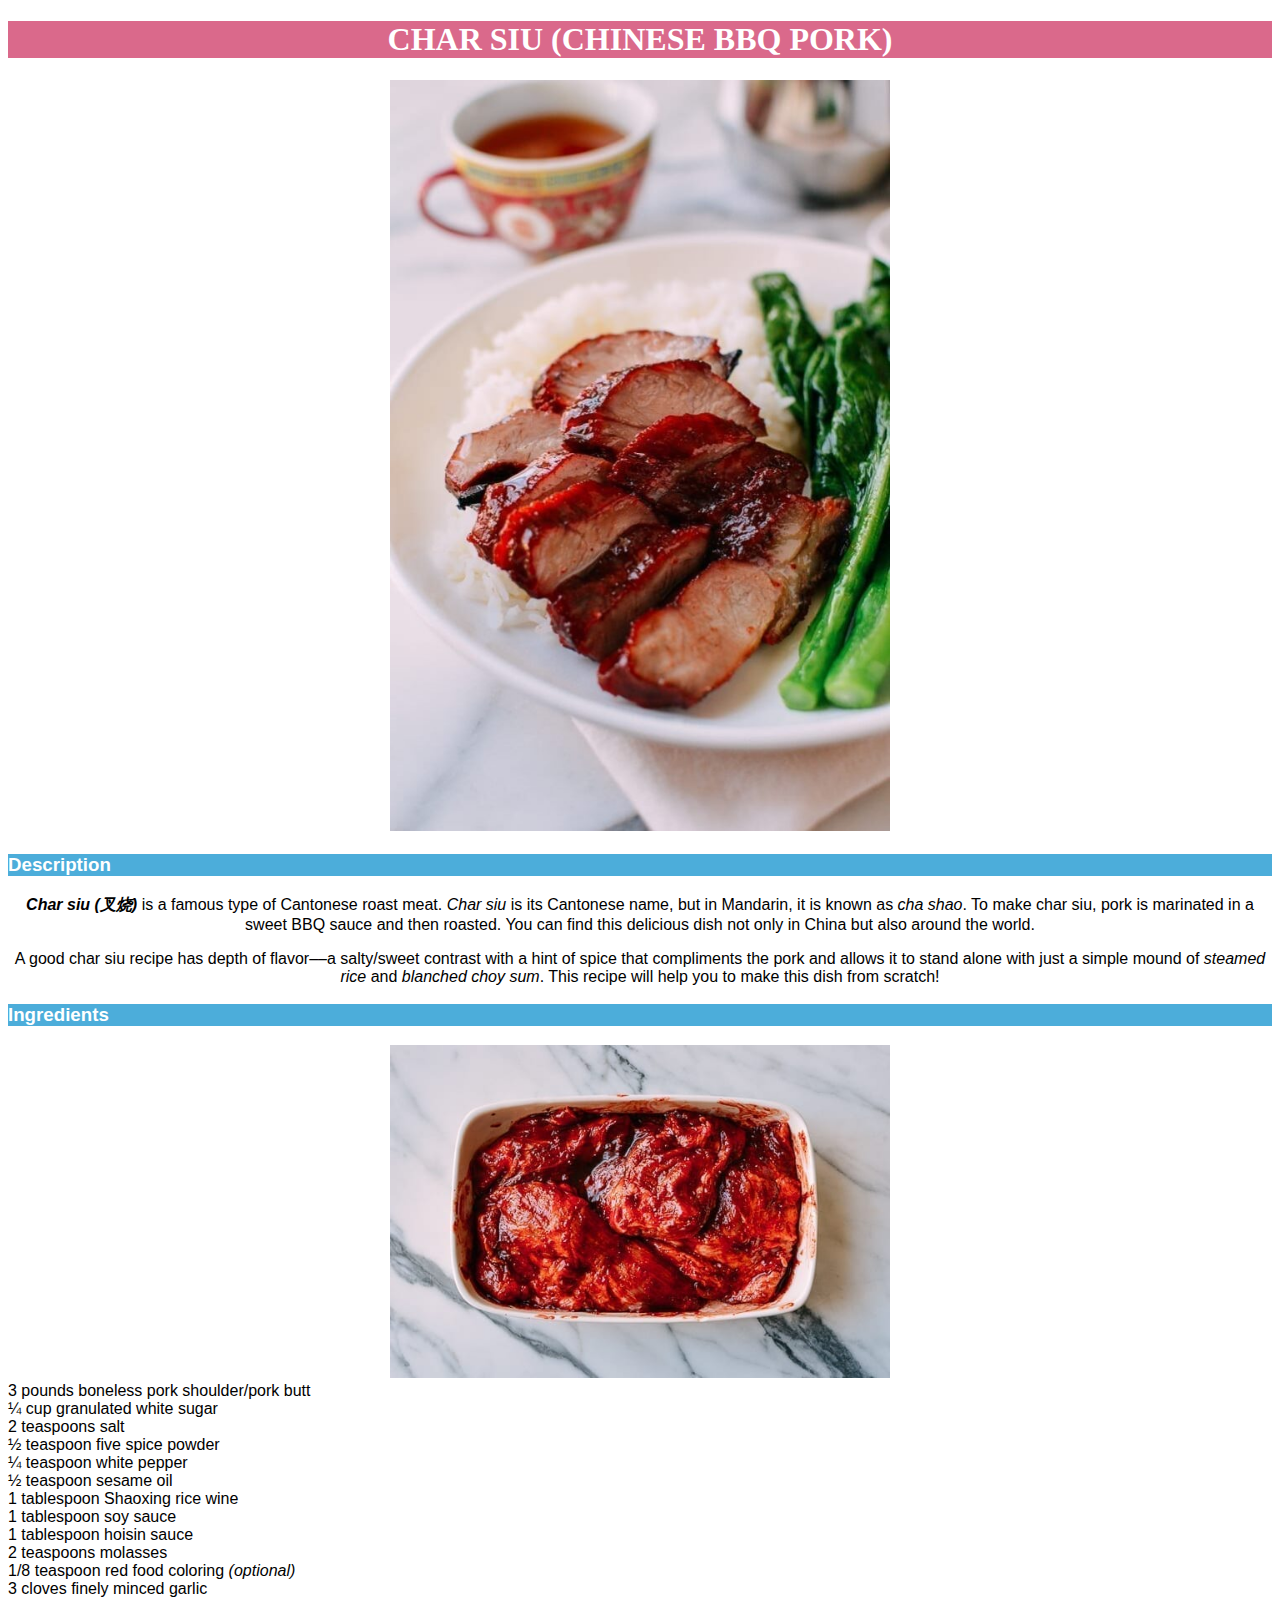
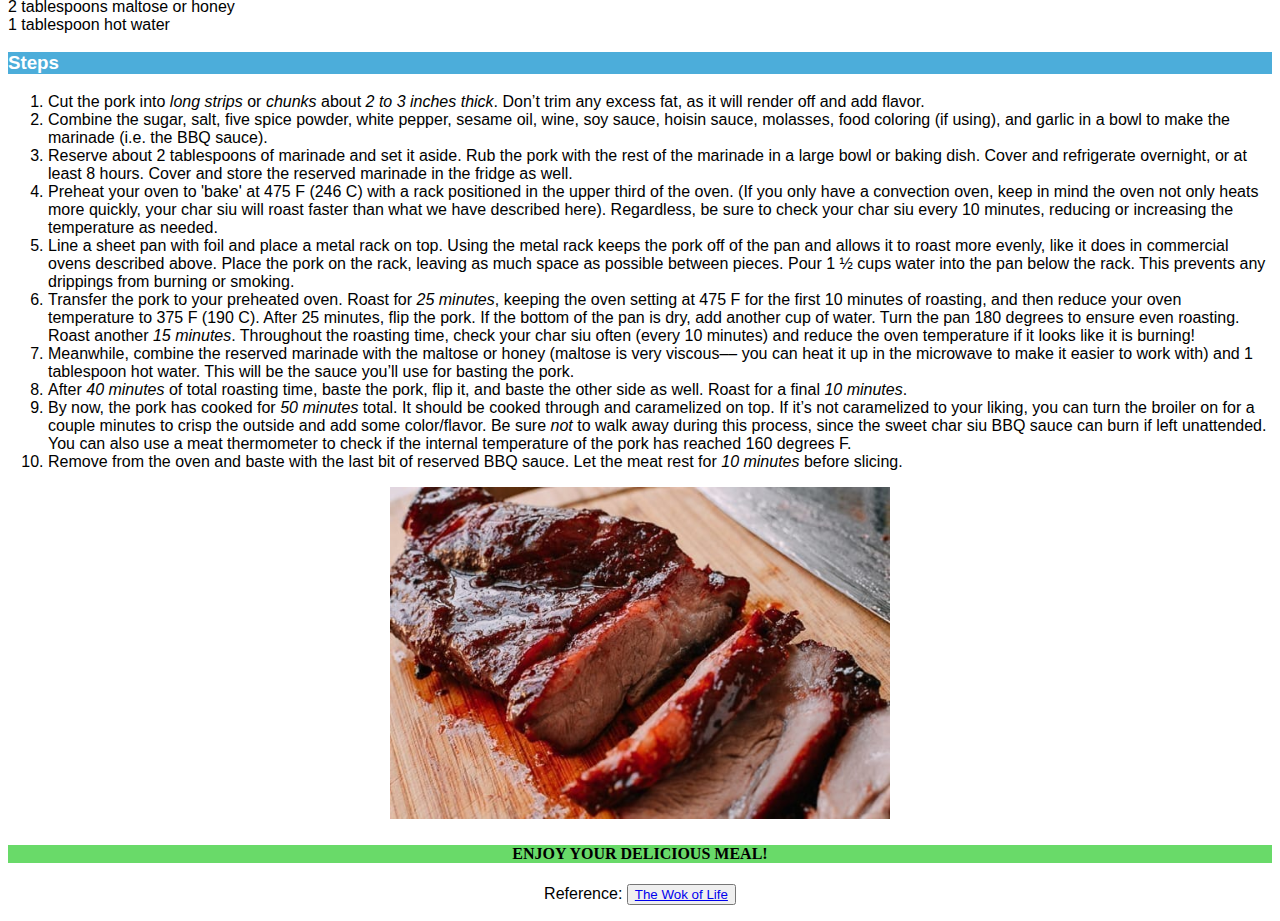
<file: recipes/cha-siu.html>
<!DOCTYPE html>
<html lang="en">
<head>
    <meta charset="UTF-8">
    <meta http-equiv="X-UA-Compatible" content="IE=edge">
    <meta name="viewport" content="width=device-width, initial-scale=1.0">
    <title>Recipe for Char Siu</title>
    <link rel="stylesheet" href="../styles.css"
</head>
<body>
    <h1 class="title white-text">CHAR SIU (CHINESE BBQ PORK)</h1>
    <img src="../images/charsiu-1.jpg" alt="A picture of Char Siu on rice dish">
    <h3 class="section white-text">Description</h3>
    <p><em><strong>Char siu (叉烧) </strong></em> is a famous type of Cantonese roast meat.
        <em>Char siu</em> is its Cantonese name, but in Mandarin, it is known as <em>cha shao</em>. 
        To make char siu, pork is marinated in a sweet BBQ sauce and then roasted.
        You can find this delicious dish not only in China but also around the world.
    </p>
    <p>A good char siu recipe has depth of flavor––a salty/sweet contrast with a hint of spice 
        that compliments the pork and allows it to stand alone with just a simple mound of <em>steamed rice</em> and <em>blanched choy sum</em>.
        This recipe will help you to make this dish from scratch!
    </p>
   
    <h3 class="section white-text">Ingredients</h3>
    <img src="../images/charsiu-2.jpg"
    <ul>
        <li>3 pounds boneless pork shoulder/pork butt</li>
        <li>¼ cup granulated white sugar</li>
        <li>2 teaspoons salt</li>
        <li>½ teaspoon five spice powder</li>
        <li>¼ teaspoon white pepper</li>
        <li>½ teaspoon sesame oil</li>
        <li>1 tablespoon Shaoxing rice wine</li>
        <li>1 tablespoon soy sauce</li>
        <li>1 tablespoon hoisin sauce</li>
        <li>2 teaspoons molasses</li>
        <li>1/8 teaspoon red food coloring <em>(optional)</em></li>
        <li>3 cloves finely minced garlic </li>
        <li>2 tablespoons maltose or honey</li>
        <li>1 tablespoon hot water</li>
    </ul>
    <h3 class="section white-text">Steps</h3>
    <ol>
        <li>
            Cut the pork into <em>long strips</em> or <em>chunks</em> about <em>2 to 3 inches thick</em>. 
            Don’t trim any excess fat, as it will render off and add flavor.
        </li>
        <li>
            Combine the sugar, salt, five spice powder, white pepper, sesame oil, 
            wine, soy sauce, hoisin sauce, molasses, food coloring (if using), 
            and garlic in a bowl to make the marinade (i.e. the BBQ sauce).
        </li>
        <li>
            Reserve about 2 tablespoons of marinade and set it aside. 
            Rub the pork with the rest of the marinade in a large bowl or baking dish. Cover and refrigerate overnight, or at least 8 hours. 
            Cover and store the reserved marinade in the fridge as well.
        </li>
        <li>
            Preheat your oven to 'bake' at 475 F (246 C) with a rack positioned in the upper third of the oven. 
            (If you only have a convection oven, keep in mind the oven not only heats more quickly, your char siu will roast faster than what we have described here).
            Regardless, be sure to check your char siu every 10 minutes, reducing or increasing the temperature as needed.
        </li>
        <li>
            Line a sheet pan with foil and place a metal rack on top. 
            Using the metal rack keeps the pork off of the pan and allows it to roast more evenly, 
            like it does in commercial ovens described above. 
            Place the pork on the rack, leaving as much space as possible between pieces. 
            Pour 1 ½ cups water into the pan below the rack. 
            This prevents any drippings from burning or smoking.
        </li>
        <li>
            Transfer the pork to your preheated oven. 
            Roast for <em>25 minutes</em>, keeping the oven setting at 475 F for the first 10 minutes of roasting, and then reduce your oven temperature to 375 F (190 C).
            After 25 minutes, flip the pork. 
            If the bottom of the pan is dry, add another cup of water. 
            Turn the pan 180 degrees to ensure even roasting. 
            Roast another <em>15 minutes</em>. Throughout the roasting time, 
            check your char siu often (every 10 minutes) and reduce the oven temperature if it looks like it is burning! 
        </li>
        <li>
            Meanwhile, combine the reserved marinade with the maltose or honey (maltose is very viscous––
            you can heat it up in the microwave to make it easier to work with) and 1 tablespoon hot water. 
            This will be the sauce you’ll use for basting the pork.
        </li>
        <li>
            After <em>40 minutes</em> of total roasting time, baste the pork, flip it, and baste the other side as well. 
            Roast for a final <em>10 minutes</em>.
        </li>
        <li>
            By now, the pork has cooked for <em>50 minutes</em> total. 
            It should be cooked through and caramelized on top. 
            If it’s not caramelized to your liking, 
            you can turn the broiler on for a couple minutes to crisp the outside and add some color/flavor. 
            Be sure <em>not</em>  to walk away during this process, since the sweet char siu BBQ sauce can burn if left unattended. 
            You can also use a meat thermometer to check if the internal temperature of the pork has reached 160 degrees F.
        </li>
        <li>
            Remove from the oven and baste with the last bit of reserved BBQ sauce. 
            Let the meat rest for <em>10 minutes</em>  before slicing.
        </li>
    </ol>
    <p><img src="../images/charsiu-3.jpg"></p> 
    <H4 id="enjoy">ENJOY YOUR DELICIOUS MEAL!</H4>
    <p>Reference: <button><a href="https://thewoksoflife.com/chinese-bbq-pork-cha-siu/" >The Wok of Life</a></button></p>
</body>
</html>
</file>
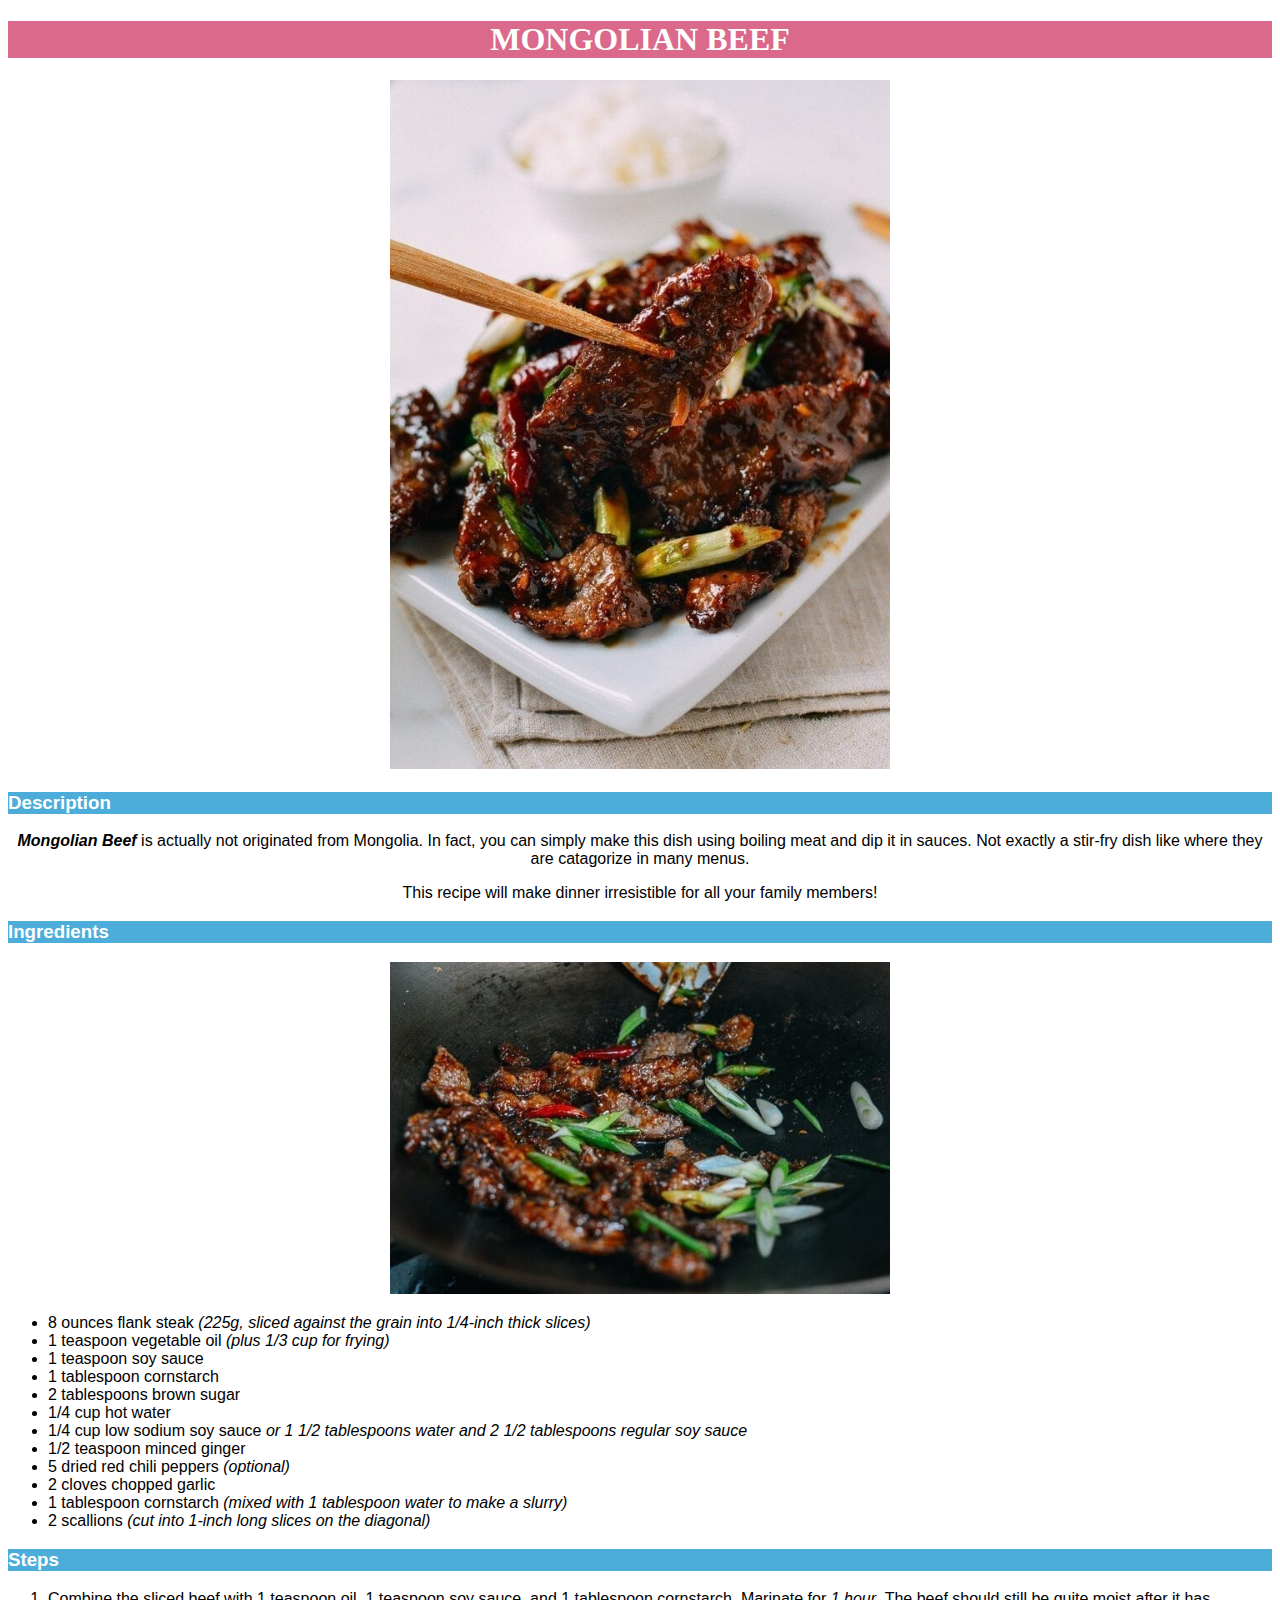
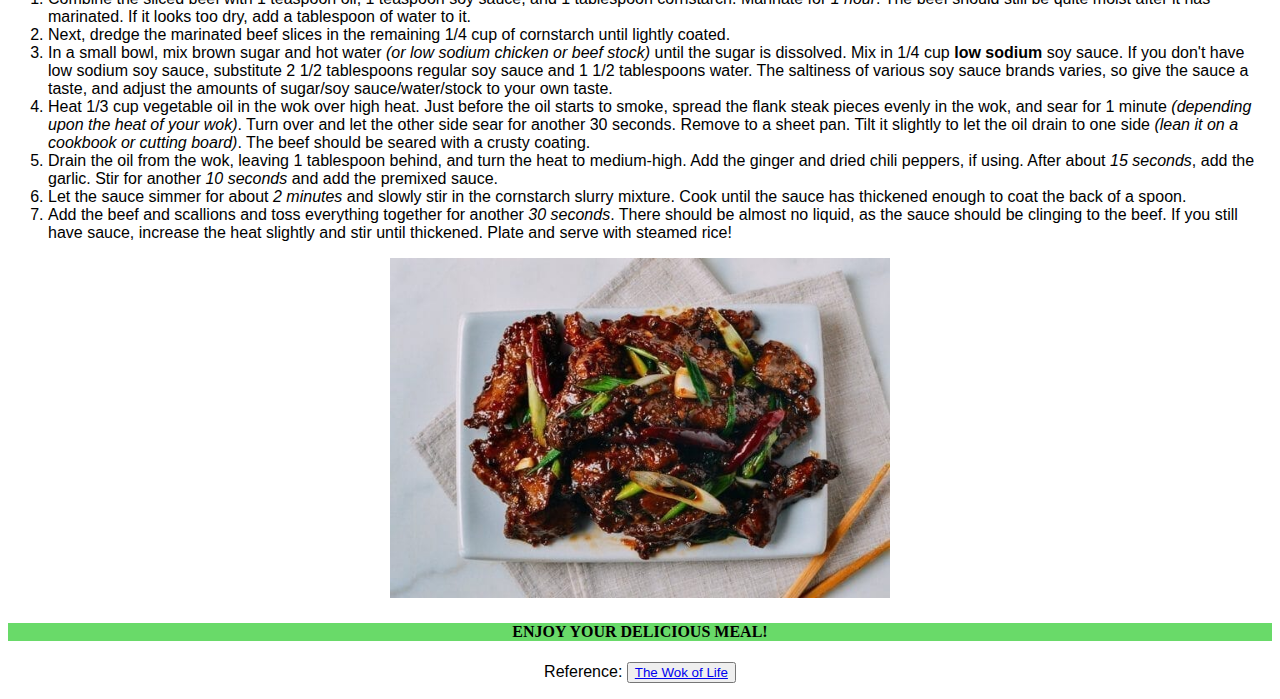
<file: recipes/mongolian-beef.html>
<!DOCTYPE html>
<html lang="en">
<head>
    <meta charset="UTF-8">
    <meta http-equiv="X-UA-Compatible" content="IE=edge">
    <meta name="viewport" content="width=device-width, initial-scale=1.0">
    <title>Recipe for Mongolian Beef</title>
    <link rel="stylesheet" href="../styles.css"
</head>
<body>
    <h1 class="title white-text">MONGOLIAN BEEF</h1>
    <img src="../images/mongolian-beef-1.jpg" alt="A picture of Mongolian Beef dish">
    <h3 class="section white-text">Description</h3>
    <p><em><strong>Mongolian Beef</strong></em> is actually not originated from Mongolia.
        In fact, you can simply make this dish using boiling meat and dip it in sauces.
        Not exactly a stir-fry dish like where they are catagorize in many menus.
    </p>
    <p>
        This recipe will make dinner irresistible for all your family members!
    </p>
   
    <h3 class="section white-text">Ingredients</h3>
    <img src="../images/mongolian-beef-2.jpg">
    <ul>
        <li>8 ounces flank steak <em>(225g, sliced against the grain into 1/4-inch thick slices)</em></li>
        <li>1 teaspoon vegetable oil <em>(plus 1/3 cup for frying)</em></li>
        <li>1 teaspoon soy sauce</li>
        <li>1 tablespoon cornstarch</li>
        <li>2 tablespoons brown sugar</li>
        <li>1/4 cup hot water</li>
        <li>1/4 cup low sodium soy sauce <em>or 1 1/2 tablespoons water and 2 1/2 tablespoons regular soy sauce</em></li>
        <li>1/2 teaspoon minced ginger</li>
        <li>5 dried red chili peppers <em>(optional)</em></li>
        <li>2 cloves chopped garlic</li>
        <li>1 tablespoon cornstarch <em>(mixed with 1 tablespoon water to make a slurry)</em></li>
        <li>2 scallions <em>(cut into 1-inch long slices on the diagonal)</em> </li>
    </ul>
    <h3 class="section white-text">Steps</h3>
    <ol>
        <li>
            Combine the sliced beef with 1 teaspoon oil, 1 teaspoon soy sauce, and 1 tablespoon cornstarch. 
            Marinate for <em>1 hour</em>. 
            The beef should still be quite moist after it has marinated. 
            If it looks too dry, add a tablespoon of water to it.
        </li>
        <li>
            Next, dredge the marinated beef slices in the 
            remaining 1/4 cup of cornstarch until lightly coated. 
        </li>
        <li>
            In a small bowl, mix brown sugar and hot water <em>(or low sodium chicken or beef stock)</em> until the sugar is dissolved. 
            Mix in 1/4 cup <strong>low sodium</strong> soy sauce. 
            If you don't have low sodium soy sauce, substitute 2 1/2 tablespoons regular soy sauce and 1 1/2 tablespoons water. 
            The saltiness of various soy sauce brands varies, so give the sauce a taste, 
            and adjust the amounts of sugar/soy sauce/water/stock to your own taste. 
        </li>
        <li>
            Heat 1/3 cup vegetable oil in the wok over high heat. 
            Just before the oil starts to smoke, spread the flank steak pieces evenly in the wok, 
            and sear for 1 minute <em>(depending upon the heat of your wok)</em>. 
            Turn over and let the other side sear for another 30 seconds. 
            Remove to a sheet pan. 
            Tilt it slightly to let the oil drain to one side <em>(lean it on a cookbook or cutting board)</em>. 
            The beef should be seared with a crusty coating.
        </li>
        <li>
            Drain the oil from the wok, leaving 1 tablespoon behind, and turn the heat to medium-high. 
            Add the ginger and dried chili peppers, if using. 
            After about <em>15 seconds</em>, add the garlic. 
            Stir for another <em>10 seconds</em> and add the premixed sauce.
        </li>
        <li>
            Let the sauce simmer for about <em>2 minutes</em> and slowly stir in the cornstarch slurry mixture. 
            Cook until the sauce has thickened enough to coat the back of a spoon.
        </li>
        <li>
            Add the beef and scallions and toss everything together for another <em>30 seconds</em>. 
            There should be almost no liquid, as the sauce should be clinging to the beef. 
            If you still have sauce, increase the heat slightly and stir until thickened. 
            Plate and serve with steamed rice!
        </li>
    </ol>
    <p><img src="../images/mongolian-beef-3.jpg"></p> 
    <H4 id="enjoy">ENJOY YOUR DELICIOUS MEAL!</H4>
    <p>Reference: <button><a href="https://thewoksoflife.com/?s=mongolian">The Wok of Life</a></button></p>
</body>
</html>
</file>
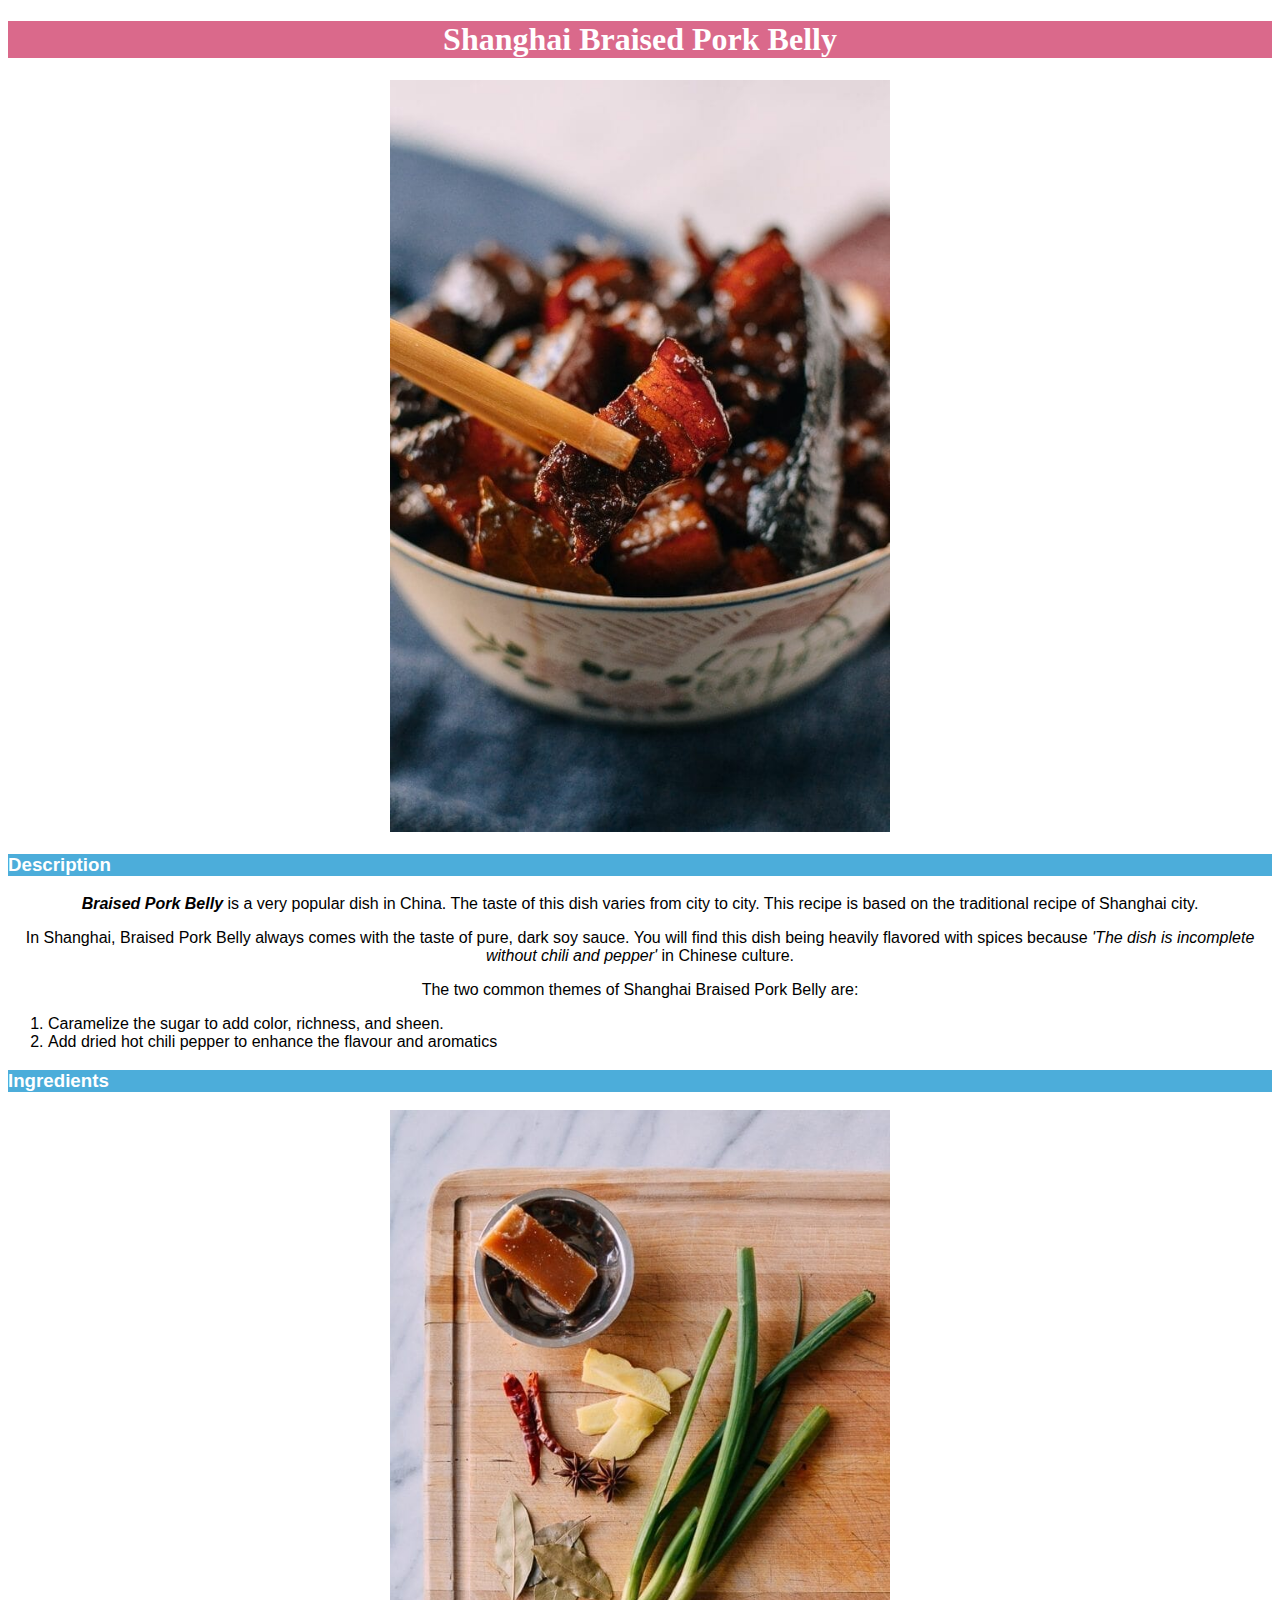
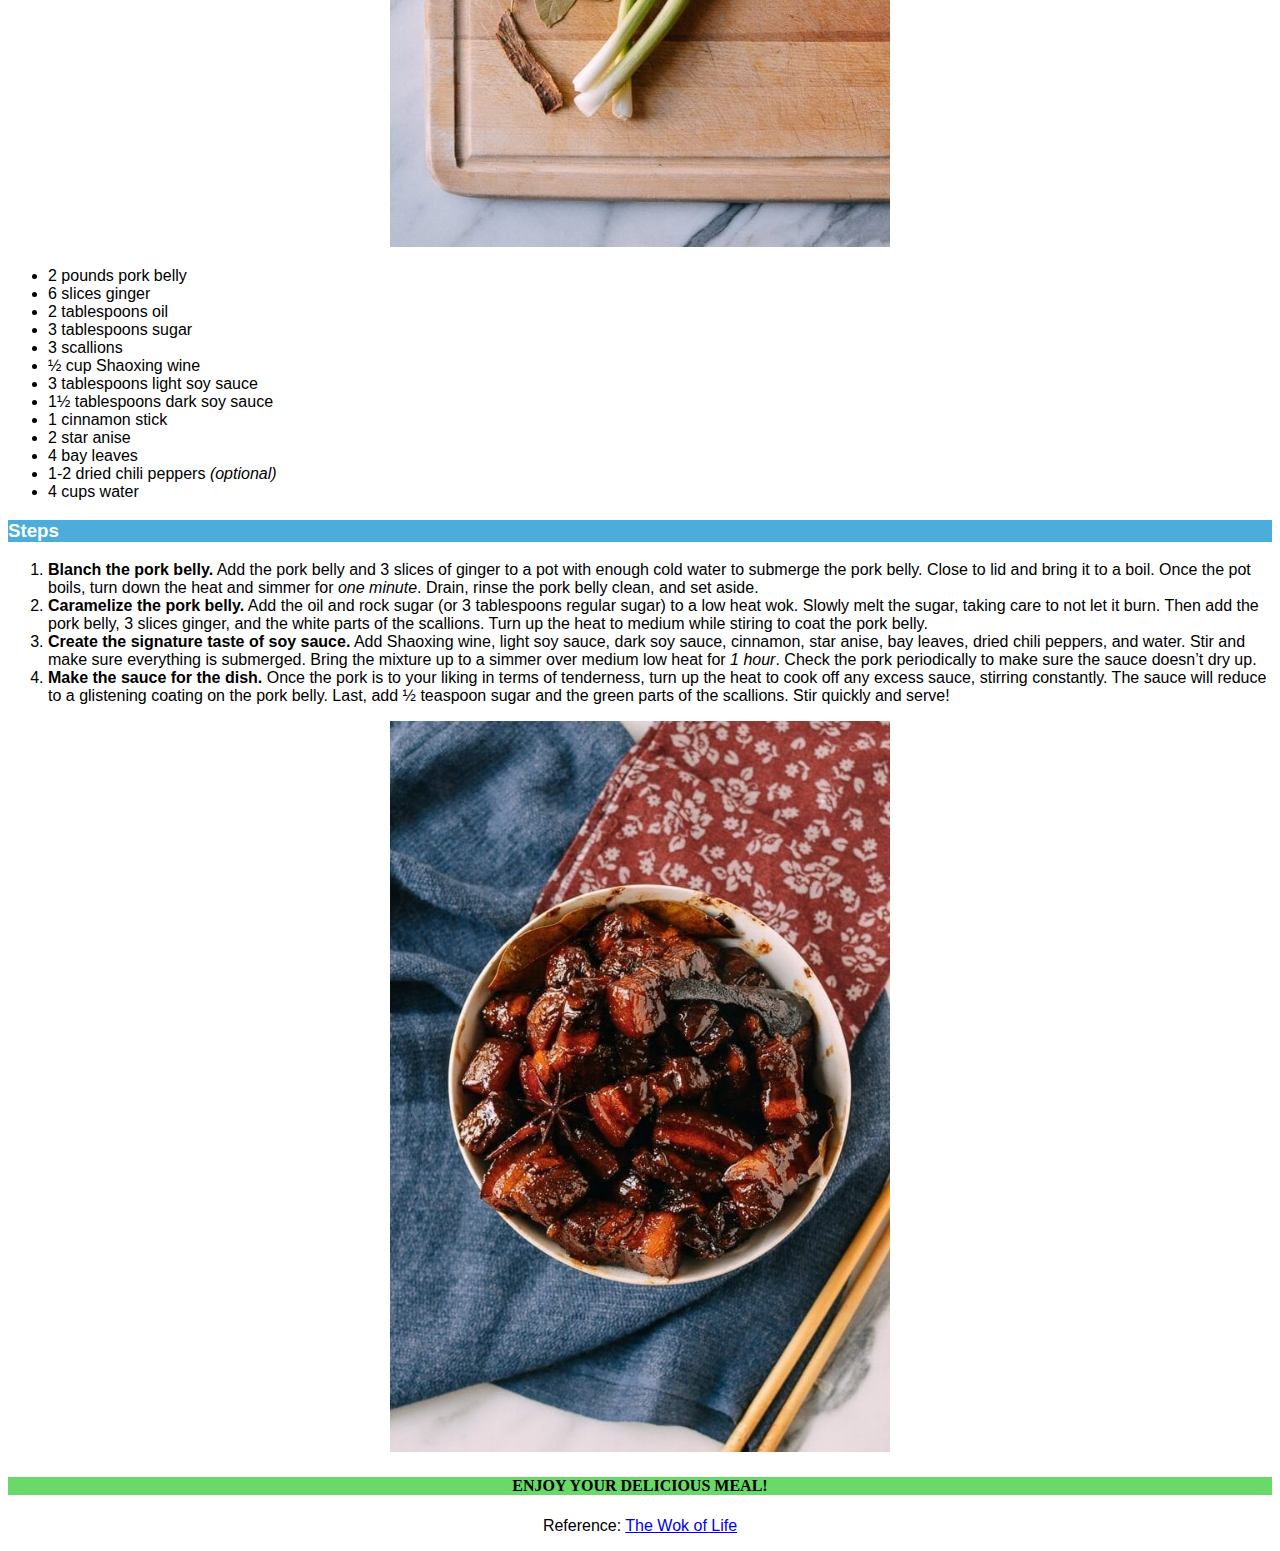
<file: recipes/shanghai-braised-pork-belly.html>
<!DOCTYPE html>
<html lang="en">
<head>
    <meta charset="UTF-8">
    <meta http-equiv="X-UA-Compatible" content="IE=edge">
    <meta name="viewport" content="width=device-width, initial-scale=1.0">
    <title>Recipe for Shanghai Braised Pork Belly</title>
    <link rel="stylesheet" href="../styles.css">
</head>
<body>
    <h1 class="title white-text">Shanghai Braised Pork Belly</h1>
    <img src="../images/braised-pork-1.jpg" alt="A picture of the Shanghai Braised Pork Belly dish">
    <h3 class="section white-text">Description</h3>
    <p><em><strong>Braised Pork Belly</strong></em> is a very popular dish in China. The taste of this dish varies from city to city. This recipe is based on the traditional recipe of Shanghai city.</p>
    <p>In Shanghai, Braised Pork Belly always comes with the taste of pure, dark soy sauce.
        You will find this dish being heavily flavored with spices because <em>'The dish is incomplete without chili and pepper'</em> in Chinese culture.
    </p>
    <p>The two common themes of Shanghai Braised Pork Belly are:</p>
    <ol>
        <li>Caramelize the sugar to add color, richness, and sheen.</li>
        <li>Add dried hot chili pepper to enhance the flavour and aromatics</li>
    </ol>
    <h3 class="section white-text">Ingredients</h3>
    <img src="../images/braised-pork-2.jpg">
    <ul>
        <li>2 pounds pork belly</li>
        <li>6 slices ginger</li>
        <li>2 tablespoons oil</li>
        <li>3 tablespoons sugar</li>
        <li>3 scallions</li>
        <li>½ cup Shaoxing wine</li>
        <li>3 tablespoons light soy sauce</li>
        <li>1½ tablespoons dark soy sauce</li>
        <li>1 cinnamon stick</li>
        <li>2 star anise</li>
        <li>4 bay leaves</li>
        <li>1-2 dried chili peppers <em>(optional)</em></li>
        <li>4 cups water</li>
    </ul>
    <h3 class="section white-text">Steps</h3>
    <ol>
        <li>
            <strong>Blanch the pork belly.</strong> 
            Add the pork belly and 3 slices of ginger to a pot with enough cold water to submerge the pork belly. 
            Close to lid and bring it to a boil. 
            Once the pot boils, turn down the heat and simmer for <em>one minute</em>.
            Drain, rinse the pork belly clean, and set aside.
        </li>
        <li>
            <strong>Caramelize the pork belly.</strong> 
            Add the oil and rock sugar (or 3 tablespoons regular sugar) to a low heat wok.
            Slowly melt the sugar, taking care to not let it burn.
            Then add the pork belly, 3 slices ginger, and the white parts of the scallions.
            Turn up the heat to medium while stiring to coat the pork belly.
        </li>
        <li>
            <strong>Create the signature taste of soy sauce.</strong>
            Add Shaoxing wine, light soy sauce, dark soy sauce, cinnamon, star anise, bay leaves, dried chili peppers, and water. 
            Stir and make sure everything is submerged.
            Bring the mixture up to a simmer over medium low heat for <em>1 hour</em>. 
            Check the pork periodically to make sure the sauce doesn’t dry up.
        </li>
        <li>
            <strong>Make the sauce for the dish.</strong>
            Once the pork is to your liking in terms of tenderness, 
            turn up the heat to cook off any excess sauce, stirring constantly. 
            The sauce will reduce to a glistening coating on the pork belly. 
            Last, add ½ teaspoon sugar and the green parts of the scallions. 
            Stir quickly and serve!
        </li>
    </ol>
    <p><img src="../images/braised-pork-3.jpg" ></p>
    <H4 id="enjoy">ENJOY YOUR DELICIOUS MEAL!</H4>
    <p>Reference: <a href="https://thewoksoflife.com/red-braised-pork-belly-mao/" >The Wok of Life</a></p>
</body>
</html>
</file>
<file: styles.css>
*{
    font-family: "Arial","Verdana",sans-serif;
    text-align: center;
}
li
{
    text-align: left;
}
.title
{
    background-color: rgb(218, 105, 139);
    font-weight: 900;
    font-family: "Brush Script MT", cursive;
}
.redirect
{
    font-size: 18px;
}
.section
{
    background-color: rgb(76, 173, 218);
    font-weight: 700;
    text-align: left;
}
.white-text
{
    color:white;
}
img
{
    height:auto;
    width: 500px;
}
#enjoy
{
    font-family: serif;
    background-color: rgb(105, 218, 105);
}
</file>
